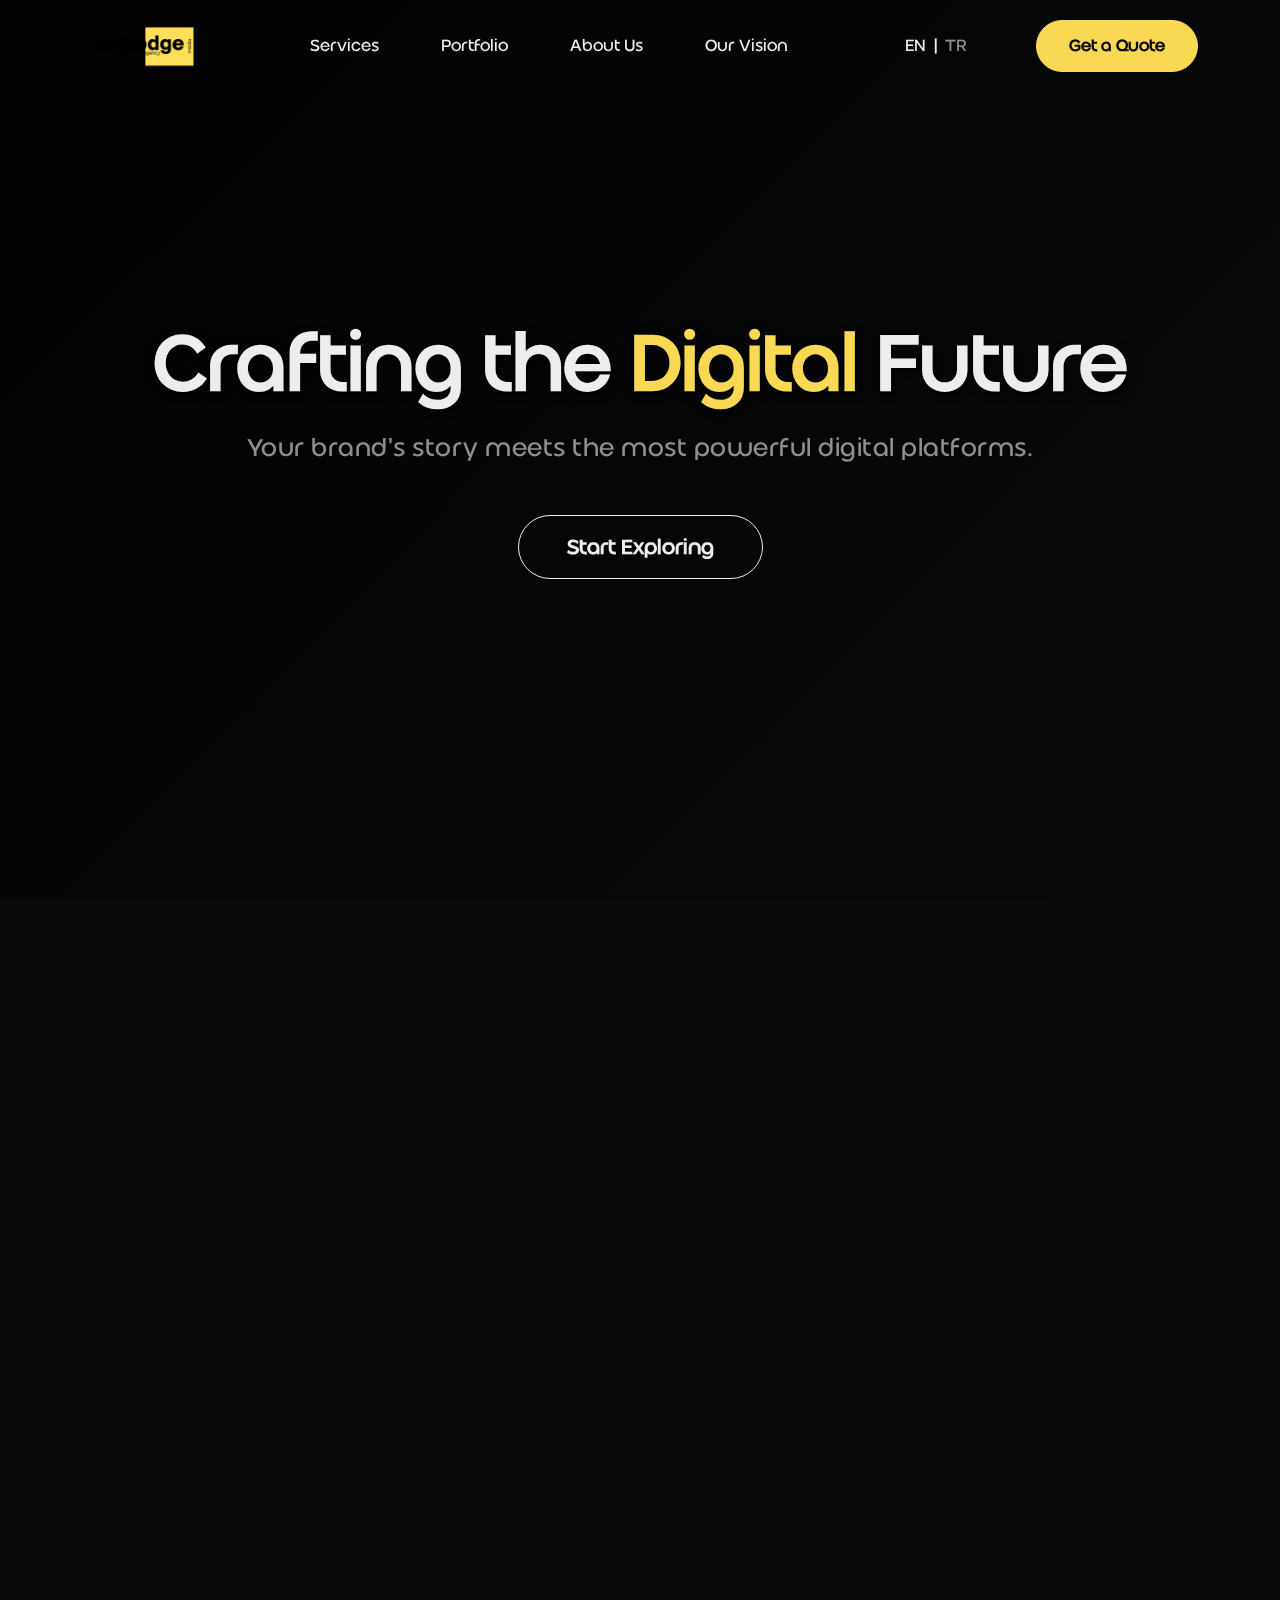
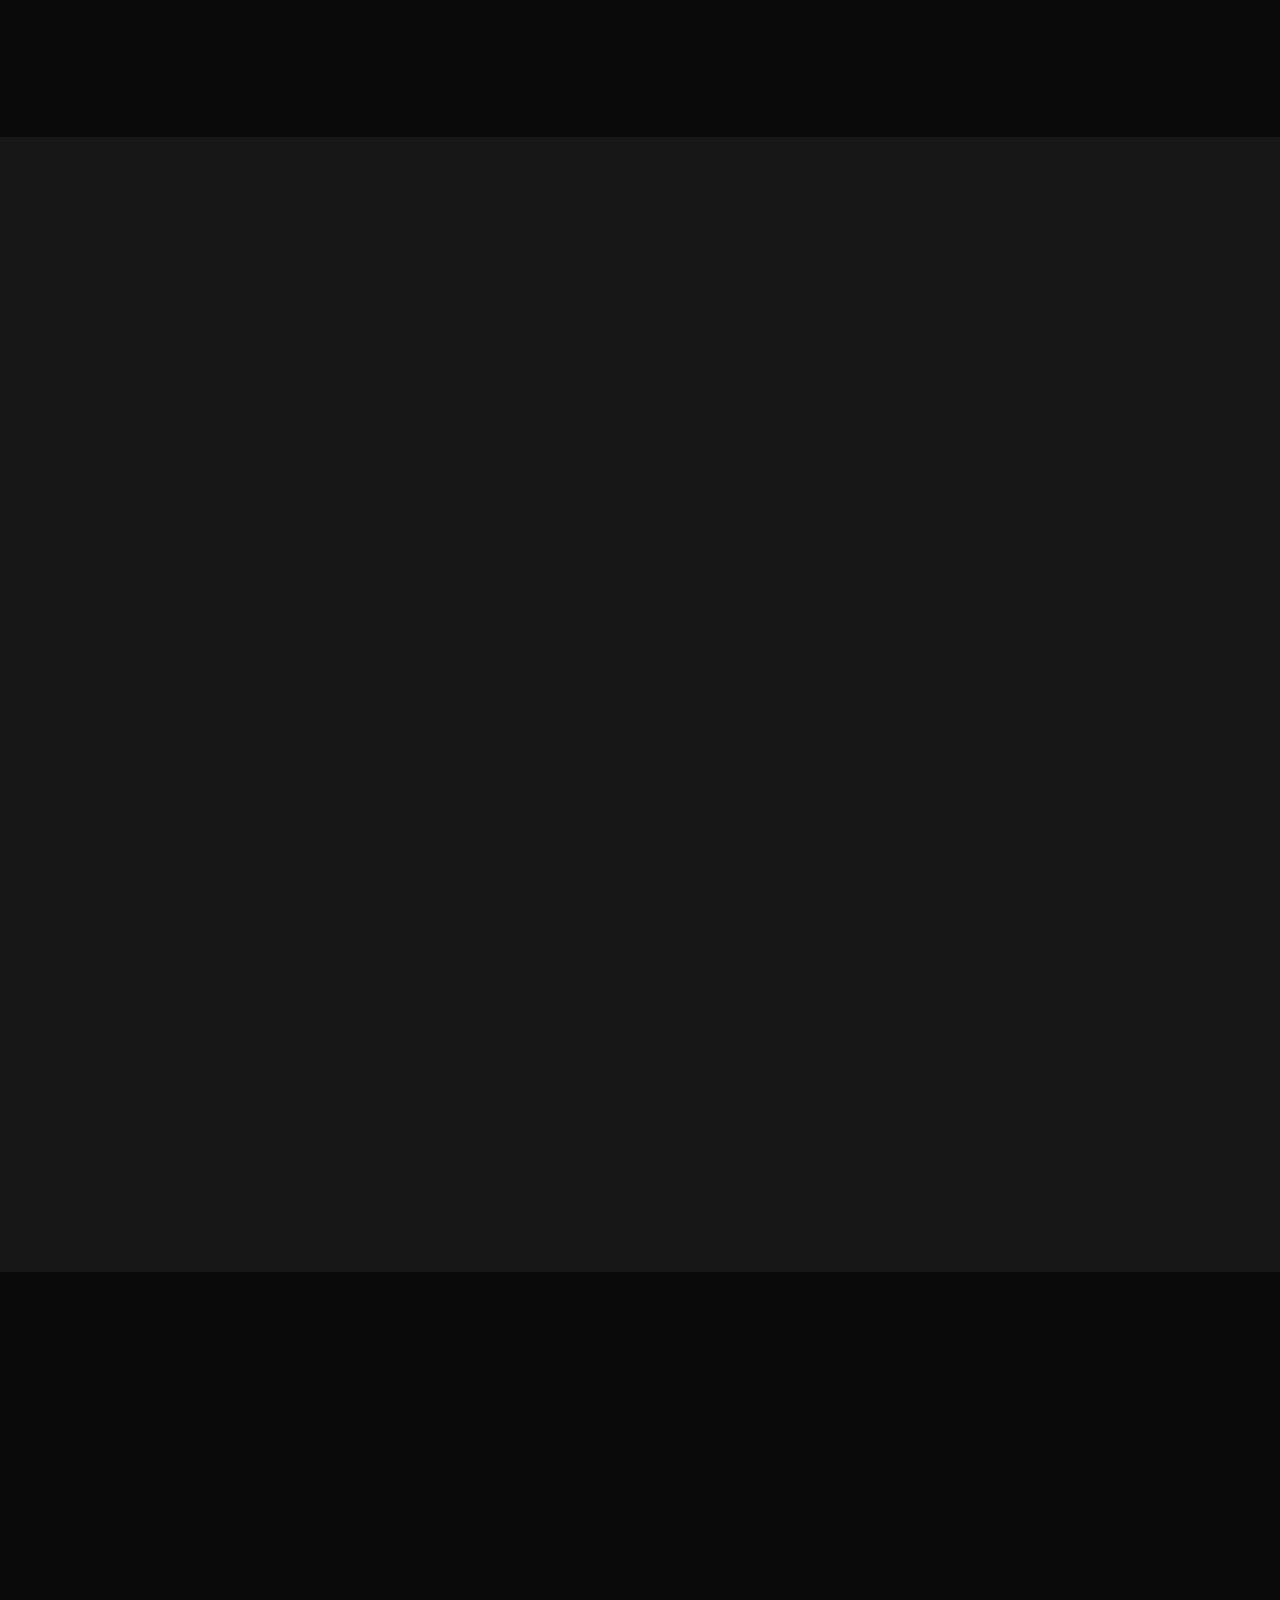
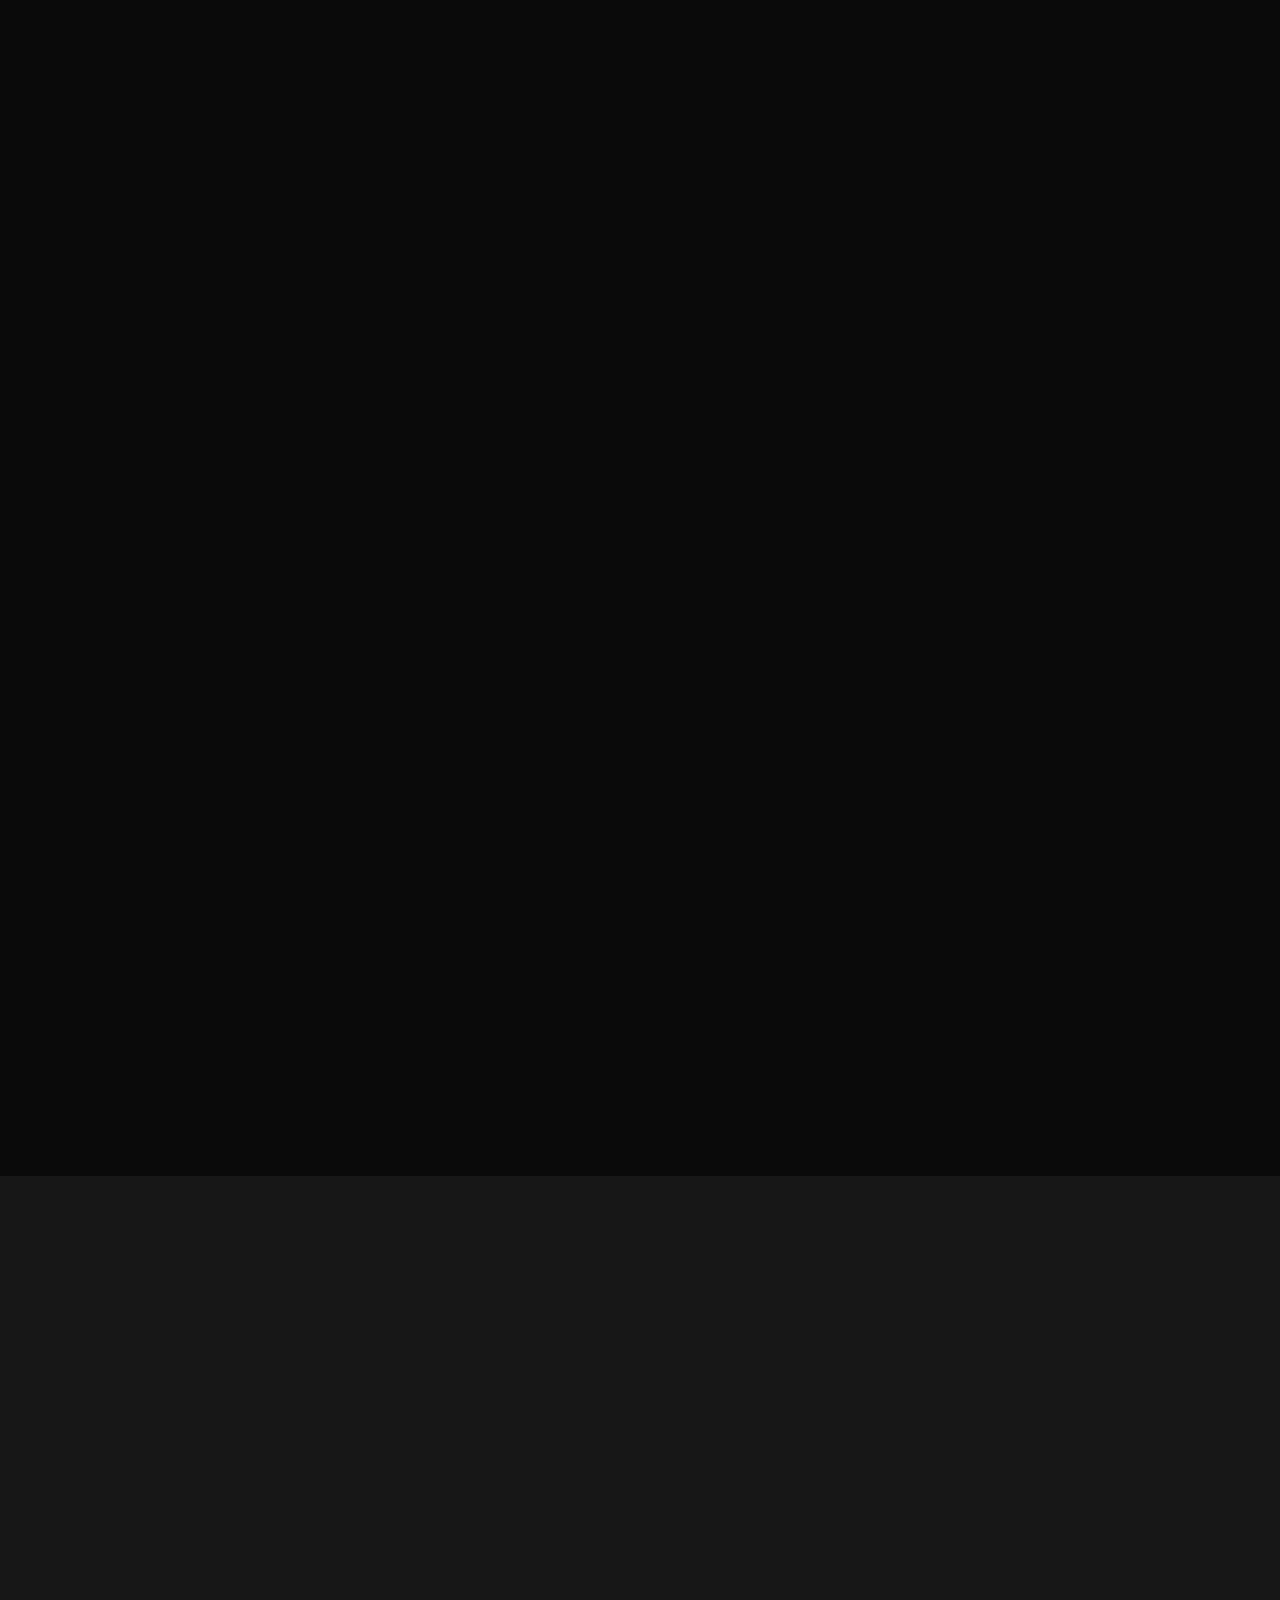
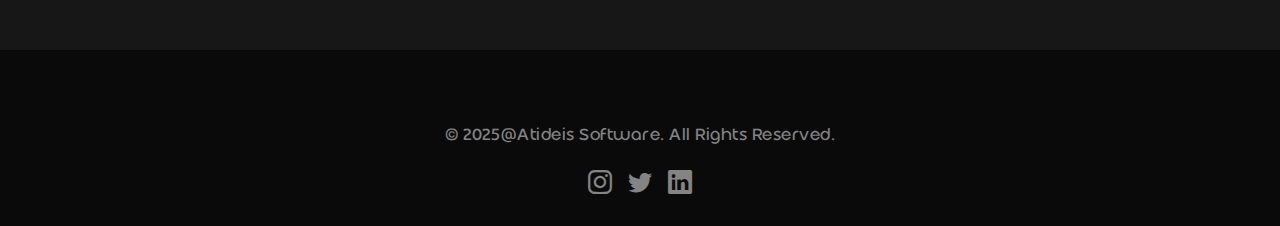
<file: index.html>
<!DOCTYPE html>
<html lang="tr">

<head>
    <meta charset="UTF-8">
    <meta name="viewport" content="width=device-width, initial-scale=1.0">
    <title data-lang-key="page_title">Biglodge Medya - Yaratıcılık, İnovasyon, Etki</title>
    <link rel="icon" type="image/x-icon" href="biglodge.png">
    <link href="https://cdn.jsdelivr.net/npm/bootstrap@5.3.0/dist/css/bootstrap.min.css" rel="stylesheet">

    <link rel="preconnect" href="https://fonts.googleapis.com">
    <link rel="preconnect" href="https://fonts.gstatic.com" crossorigin>
    <link href="https://fonts.googleapis.com/css2?family=Inter:wght@300;400;500;700&display=swap" rel="stylesheet">
    <link rel="stylesheet" href="https://cdn.jsdelivr.net/npm/bootstrap-icons@1.11.1/font/bootstrap-icons.css">

    <link href="https://unpkg.com/aos@2.3.1/dist/aos.css" rel="stylesheet">

    <link rel="stylesheet" href="style.css">
</head>

<body>

    <header class="main-header fixed-top py-3">
        <div class="container d-flex justify-content-between align-items-center">
            <a class="navbar-brand logo" href="index.html">
                <img src="biglodge.png" alt="Biglodge Medya Logosu" class="navbar-logo">
            </a>
            <nav class="d-none d-lg-block">
                <ul class="nav">
                    <li class="nav-item"><a class="nav-link" href="#services" data-lang-key="nav_services">Hizmetler</a></li>
                    <li class="nav-item"><a class="nav-link" href="#portfolio" data-lang-key="nav_portfolio">Portfolyo</a></li>
                    <li class="nav-item"><a class="nav-link" href="#about" data-lang-key="nav_about">Hakkımızda</a></li>
                    <li class="nav-item"><a class="nav-link" href="#vision" data-lang-key="nav_vision">Vizyonumuz</a></li>
                </ul>
            </nav>
            
            <div class="lang-switch d-flex align-items-center ms-3 d-none d-lg-block">
                <a href="#" class="lang-btn" data-lang="en">EN</a>
                <span class="mx-1">|</span>
                <a href="#" class="lang-btn" data-lang="tr">TR</a>
            </div>
            <a href="https://wa.me/905052840093?text=Merhaba,%20Biglodge%20Medya%20web%20sitesinden%20ulaşıyorum.%20Bir%20teklif%20almak%20istiyorum."
                class="btn btn-primary d-none d-lg-block animated-button" target="_blank"
                data-lang-key="nav_cta_button">Teklif Al</a>
            
            <button class="btn btn-dark d-lg-none menu-toggler" type="button" data-bs-toggle="offcanvas"
                data-bs-target="#offcanvasNavbar" aria-controls="offcanvasNavbar">
                <span class="navbar-toggler-icon"></span>
            </button>
        </div>
    </header>

    <div class="offcanvas offcanvas-end text-bg-dark" tabindex="-1" id="offcanvasNavbar"
        aria-labelledby="offcanvasNavbarLabel">
        <div class="offcanvas-header">
            <h5 class="offcanvas-title" id="offcanvasNavbarLabel" data-lang-key="menu_title">Menü</h5>
            <button type="button" class="btn-close btn-close-white" data-bs-dismiss="offcanvas" aria-label="Close"></button>
        </div>
        <div class="offcanvas-body">
            <ul class="navbar-nav justify-content-end flex-grow-1 pe-3">
                <li class="nav-item"><a class="nav-link" href="#services" data-lang-key="nav_services">Hizmetler</a></li>
                <li class="nav-item"><a class="nav-link" href="#portfolio" data-lang-key="nav_portfolio">Portfolyo</a></li>
                <li class="nav-item"><a class="nav-link" href="#about" data-lang-key="nav_about">Hakkımızda</a></li>
                <li class="nav-item"><a class="nav-link" href="#vision" data-lang-key="nav_vision">Vizyonumuz</a></li>

                <li class="nav-item mt-3">
                    <div class="d-flex justify-content-center">
                        <a href="#" class="lang-btn" data-lang="en">EN</a>
                        <span class="mx-2">|</span>
                        <a href="#" class="lang-btn" data-lang="tr">TR</a>
                    </div>
                </li>
                <li class="nav-item mt-3">
                    <a href="https://wa.me/905052840093?text=Merhaba,%20Biglodge%20Medya%20web%20sitesinden%20ulaşıyorum.%20Bir%20teklif%20almak%20istiyorum."
                       class="btn btn-primary w-100 animated-button" target="_blank"
                       data-lang-key="nav_cta_button">Teklif Al</a>
                </li>
            </ul>
        </div>
    </div>

    <main>
        <section id="home"
            class="hero-section text-center d-flex align-items-center justify-content-center text-white position-relative overflow-hidden">
            <div class="parallax-container">
                <div class="parallax-layer layer-0"></div>
                <div class="parallax-layer layer-1"></div>
                <div class="parallax-layer layer-2"></div>
            </div>

            <div class="hero-gradient-overlay"></div>
            <div class="container position-relative" data-aos="fade-up" data-aos-duration="1500">
                <h1 class="display-1 fw-bold mb-4"
                    data-aos="fade-up" data-aos-delay="200"
                    data-lang-key="hero_title"
                    data-lang-mode="html">
                    Dijitalin <span class="text-primary">Geleceğini</span> Tasarlıyoruz.
                </h1>
                <p class="lead mt-4 mb-5" data-aos="fade-up" data-aos-delay="400" data-lang-key="hero_subtitle">
                    Markanızın hikayesi, dijitalin en güçlü mecralarıyla buluşuyor.
                </p>
                <a href="#services" class="btn btn-outline-light btn-lg rounded-pill px-5 py-3 animated-button"
                    data-aos="fade-up" data-aos-delay="600" data-lang-key="hero_cta_button">
                    Keşfetmeye Başla
                </a>
            </div>
            <div class="scroll-down-indicator position-absolute bottom-0 mb-4" data-aos="fade-up" data-aos-delay="800">
                <a href="#services" class="text-white">
                    <i class="bi bi-chevron-down fs-2 animate-bounce"></i>
                </a>
            </div>
        </section>

        <section id="services" class="py-5 bg-dark-main">
            <div class="container text-center">
                <h2 class="display-4 fw-bold mb-5 text-white" data-aos="fade-right" data-lang-key="services_title">
                    Hizmetlerimiz
                </h2>
                <div class="row row-cols-1 row-cols-md-2 row-cols-lg-3 g-4">
                    <div class="col" data-aos="fade-up" data-aos-delay="100">
                        <div class="card service-card h-100 p-4 border-0 shadow-lg">
                            <i class="bi bi-camera-reels-fill fs-1 text-primary mb-3"></i>
                            <h5 class="card-title fw-bold" data-lang-key="service_video_prod_title">Video Prodüksiyon</h5>
                            <p class="card-text text-light-muted" data-lang-key="service_video_prod_text">Tanıtım filmlerinden reklam çekimlerine, yaratıcı videolarla markanızı öne çıkarın.</p>
                        </div>
                    </div>
                    <div class="col" data-aos="fade-up" data-aos-delay="200">
                        <div class="card service-card h-100 p-4 border-0 shadow-lg">
                            <i class="bi bi-broadcast-pin fs-1 text-primary mb-3"></i>
                            <h5 class="card-title fw-bold" data-lang-key="service_social_media_title">Sosyal Medya Yönetimi</h5>
                            <p class="card-text text-light-muted" data-lang-key="service_social_media_text">Hedef kitlenizle bağ kuran etkileşimli içerik stratejileri oluşturuyoruz.</p>
                        </div>
                    </div>
                    <div class="col" data-aos="fade-up" data-aos-delay="300">
                        <div class="card service-card h-100 p-4 border-0 shadow-lg">
                            <i class="bi bi-graph-up-arrow fs-1 text-primary mb-3"></i>
                            <h5 class="card-title fw-bold" data-lang-key="service_digital_ad_title">Dijital Reklamcılık</h5>
                            <p class="card-text text-light-muted" data-lang-key="service_digital_ad_text">Doğru kanallarda, doğru kitleye ulaşarak yatırım getirinizi artırın.</p>
                        </div>
                    </div>
                    <div class="col" data-aos="fade-up" data-aos-delay="400">
                        <div class="card service-card h-100 p-4 border-0 shadow-lg">
                            <i class="bi bi-code-square fs-1 text-primary mb-3"></i>
                            <h5 class="card-title fw-bold" data-lang-key="service_web_design_title">Web Tasarım & Geliştirme</h5>
                            <p class="card-text text-light-muted" data-lang-key="service_web_design_text">Markanıza özel, modern ve kullanıcı dostu web siteleri tasarlıyoruz.</p>
                        </div>
                    </div>
                    <div class="col" data-aos="fade-up" data-aos-delay="500">
                        <div class="card service-card h-100 p-4 border-0 shadow-lg">
                            <i class="bi bi-palette-fill fs-1 text-primary mb-3"></i>
                            <h5 class="card-title fw-bold" data-lang-key="service_graphic_design_title">Grafik Tasarım</h5>
                            <p class="card-text text-light-muted" data-lang-key="service_graphic_design_text">Logodan kurumsal kimliğe, markanızın görsel dilini oluşturuyoruz.</p>
                        </div>
                    </div>
                    <div class="col" data-aos="fade-up" data-aos-delay="600">
                        <div class="card service-card h-100 p-4 border-0 shadow-lg">
                            <i class="bi bi-megaphone-fill fs-1 text-primary mb-3"></i>
                            <h5 class="card-title fw-bold" data-lang-key="service_pr_comm_title">PR & Medya İletişimi</h5>
                            <p class="card-text text-light-muted" data-lang-key="service_pr_comm_text">Markanızın hedef kitlenizle doğru iletişim kurmasını sağlıyoruz.</p>
                        </div>
                    </div>
                </div>
            </div>
        </section>

        <section id="portfolio" class="py-5 bg-dark-alt">
            <div class="container text-center">
                <h2 class="display-4 fw-bold mb-5 text-white" data-aos="fade-left" data-lang-key="portfolio_title">Öne Çıkan İşlerimiz</h2>
                <div class="row g-4">
                    <div class="col-md-6 col-lg-4" data-aos="fade-up" data-aos-delay="100">
                        <div class="card portfolio-item border-0 shadow-lg">
                            <img src="food/f1.jpeg" class="card-img-top" alt="Proje 1">
                            <div class="card-body p-4">
                                <h5 style="color: white;" class="card-title fw-bold" data-lang-key="portfolio_item_food_title">Yemek</h5>
                                <p class="card-text text-light-muted" data-lang-key="portfolio_item_food_text">
                                    Damaklarda iz bırakan lezzetleri, görsel bir şölene dönüştürdüğümüz özel bir gastronomi projesi
                                </p>
                            </div>
                        </div>
                    </div>
                    <div class="col-md-6 col-lg-4" data-aos="fade-up" data-aos-delay="200">
                        <div class="card portfolio-item border-0 shadow-lg">
                            <img src="food/d36.jpeg" class="card-img-top" alt="Proje 2">
                            <div class="card-body p-4">
                                <h5 style="color: white;" class="card-title fw-bold" data-lang-key="portfolio_item_dessert_title">Tatlı</h5>
                                <p class="card-text text-light-muted" data-lang-key="portfolio_item_dessert_text">
                                    Şekerin büyülü dünyasını, her karesinde tutku ve sanatı birleştiren fotoğraf çekimleriyle yakaladık.
                                </p>
                            </div>
                        </div>
                    </div>
                    <div class="col-md-6 col-lg-4" data-aos="fade-up" data-aos-delay="300">
                        <div class="card portfolio-item border-0 shadow-lg">
                            <img src="food/fl3.jpeg" class="card-img-top" alt="Proje 3">
                            <div class="card-body p-4">
                                <h5 style="color: white;" class="card-title fw-bold" data-lang-key="portfolio_item_music_title">Canlı müzik/ Moda</h5>
                                <p class="card-text text-light-muted" data-lang-key="portfolio_item_music_text">
                                    Sahnenin enerjisini, müzisyenin duygularını ve kalabalığın coşkusunu ölümsüzleştiren anlar yakaladık
                                </p>
                            </div>
                        </div>
                    </div>
                </div>
                <button class="btn btn-primary mt-5 px-5 py-3 rounded-pill animated-button" data-aos="zoom-in"
                    data-aos-delay="700" onclick="window.location.href='portfolio.html';"
                    data-lang-key="portfolio_cta_button">
                    Tüm İşleri Görüntüle
                </button>
            </div>
        </section>

        <section id="about" class="py-5 bg-dark-main">
            <div class="container">
                <div class="row align-items-center">
                    <div class="col-md-6 text-center text-md-start mb-4 mb-md-0" data-aos="fade-right" data-aos-delay="100">
                        <div class="about-logo-wrapper">
                            <img src="biglodge.png" class="img-fluid rounded-3 shadow about-img" alt="Biglodge Ekibi">
                        </div>
                    </div>
                    <div class="col-md-6 text-white text-center text-md-start" data-aos="fade-left" data-aos-delay="200">
                        <h2 class="display-5 fw-bold mb-4" data-lang-key="about_title">Biz Kimiz?</h2>
                        <p class="lead" data-lang-key="about_lead_text">
                            Biglodge Medya, 2023 yılından bu yana medya ve reklamcılık sektöründe yenilikçi çözümler sunan bir ekibin eseridir.
                            Her projeye özgün bir bakış açısıyla yaklaşarak, müşterilerimizin hikayelerini en etkili şekilde anlatmayı hedefliyoruz.
                        </p>
                        <p class="text-light-muted" data-lang-key="about_text">
                            Yaratıcılık ve stratejiyi bir araya getirerek, markanızın dijital dünyada öne çıkmasını sağlıyor, kalıcı izler bırakıyoruz.
                            Başarınız bizim başarımızdır.
                        </p>
                        <a href="#vision" class="btn btn-outline-light mt-3 animated-button"
                           data-lang-key="about_cta_button">Vizyonumuzu Keşfedin</a>
                    </div>
                </div>
            </div>
        </section>

        <section id="vision" class="split-section d-flex flex-column flex-lg-row">
            <div class="split-left" data-aos="fade-right" data-aos-duration="1500">
                <div class="split-image-container">
                    <img src="biglodge-about.jpeg" alt="Vizyonumuz" class="img-fluid split-image">
                </div>
            </div>
            <div class="split-right d-flex align-items-center justify-content-center bg-dark-alt" data-aos="fade-left" data-aos-duration="1500">
                <div class="p-4 p-lg-5 text-center text-lg-start">
                    <h2 class="display-3 fw-bold mb-4"
                        data-lang-key="vision_title"
                        data-lang-mode="html">
                        <span class="text-primary">Geleceği Şekillendiriyoruz.</span>
                    </h2>
                    <p class="lead mb-4" data-aos="fade-up" data-aos-delay="100" data-lang-key="vision_lead_text">
                        Biz sadece medya üretmiyoruz, potansiyelinizi ortaya çıkaran stratejik ortaklıklar kuruyoruz.
                    </p>
                    <div class="mt-5 text-start">
                        <div class="mb-4" data-aos="fade-up" data-aos-delay="200">
                            <h5 class="fw-bold d-flex align-items-center mb-2" data-lang-key="vision_idea_title">
                                <i class="bi bi-star-fill text-primary me-2"></i>Özgün Fikirler
                            </h5>
                            <p class="text-light-muted" data-lang-key="vision_idea_text">
                                Her projeye benzersiz bir bakış açısı getirerek, klişelerin ötesine geçiyoruz.
                            </p>
                        </div>
                        <div class="mb-4" data-aos="fade-up" data-aos-delay="300">
                            <h5 class="fw-bold d-flex align-items-center mb-2" data-lang-key="vision_tech_title">
                                <i class="bi bi-tools text-primary me-2"></i>Teknolojik Çözümler
                            </h5>
                            <p class="text-light-muted" data-lang-key="vision_tech_text">
                                En son teknolojileri kullanarak işlerinizi dijital dönüşüme hazırlıyoruz.
                            </p>
                        </div>
                        <div data-aos="fade-up" data-aos-delay="400">
                            <h5 class="fw-bold d-flex align-items-center mb-2" data-lang-key="vision_passion_title">
                                <i class="bi bi-heart-fill text-primary me-2"></i>Tutku ve Adanmışlık
                            </h5>
                            <p class="text-light-muted" data-lang-key="vision_passion_text">
                                Yaptığımız her işe tutkuyla yaklaşıyor, en iyi sonuçlar için çabalıyoruz.
                            </p>
                        </div>
                    </div>
                    <a href="portfolio.html" class="btn btn-outline-light btn-lg mt-5 animated-button"
                       data-aos="zoom-in" data-aos-delay="500" data-lang-key="portfolio_cta_button">Daha Fazla Keşfet</a>
                </div>
            </div>
        </section>

        <section id="contact" class="py-5 bg-dark-alt">
            <div class="container text-center">
                <h2 class="display-4 fw-bold mb-5 text-white" data-aos="fade-up" data-lang-key="contact_title">Bizimle İletişime Geçin</h2>
                <p class="lead text-white-50 mb-4" data-aos="fade-up" data-aos-delay="100" data-lang-key="contact_subtitle">
                    Yaratıcı projeleriniz ve iş birliği fırsatları için bize ulaşın.
                </p>
                <div class="row justify-content-center g-4 mt-5">
                    <div class="col-md-4" data-aos="fade-up" data-aos-delay="200">
                        <div class="contact-item p-4 rounded-3 h-100">
                            <i class="bi bi-phone-fill fs-2 text-primary mb-3"></i>
                            <h5 class="fw-bold" data-lang-key="contact_phone_title">Telefon</h5>
                            <a href="tel:+905052840093" class="d-block text-white-50">+90 (505) 284 00 93</a>
                        </div>
                    </div>
                    <div class="col-md-4" data-aos="fade-up" data-aos-delay="300">
                        <div class="contact-item p-4 rounded-3 h-100">
                            <i class="bi bi-envelope-fill fs-2 text-primary mb-3"></i>
                            <h5 class="fw-bold" data-lang-key="contact_email_title">E-posta</h5>
                            <a href="mailto:biglodge41@gmail.com" class="d-block text-white-50">biglodge41@gmail.com</a>
                        </div>
                    </div>
                    <div class="col-md-4" data-aos="fade-up" data-aos-delay="400">
                        <div class="contact-item p-4 rounded-3 h-100">
                            <i class="bi bi-geo-alt-fill fs-2 text-primary mb-3"></i>
                            <h5 class="fw-bold" data-lang-key="contact_address_title">Adres</h5>
                            <p class="text-white-50 mb-0">İstanbul, Türkiye</p>
                        </div>
                    </div>
                </div>
            </div>
        </section>

    </main>

    <footer class="bg-dark-main text-white-50 py-4 mt-5">
        <div class="container text-center">
            <p>&copy; 2025@Atideis Software. <span data-lang-key="footer_rights">Tüm Hakları Saklıdır.</span></p>
            <div class="d-flex justify-content-center gap-3 fs-4 mt-3">
                <a href="https://www.instagram.com/biglodgemedia/" class="text-white-50 social-icon-link"><i class="bi bi-instagram"></i></a>
                <a href="#" class="text-white-50 social-icon-link"><i class="bi bi-twitter"></i></a>
                <a href="#" class="text-white-50 social-icon-link"><i class="bi bi-linkedin"></i></a>
            </div>
        </div>
    </footer>

    <script src="https://cdn.jsdelivr.net/npm/bootstrap@5.3.0/dist/js/bootstrap.bundle.min.js"></script>

    <script src="https://unpkg.com/aos@2.3.1/dist/aos.js"></script>
    <script>
        AOS.init({ once: true, mirror: false });
    </script>

    <script>
        // Header scroll state
        document.addEventListener('DOMContentLoaded', function () {
            const header = document.querySelector('.main-header');
            const heroSection = document.querySelector('.hero-section');

            const observer = new IntersectionObserver((entries) => {
                entries.forEach(entry => {
                    if (!entry.isIntersecting) {
                        header.classList.add('scrolled');
                    } else {
                        header.classList.remove('scrolled');
                    }
                });
            }, { rootMargin: '-50px 0px 0px 0px', threshold: 0 });

            if (heroSection) observer.observe(heroSection);
        });

        // Parallax
        document.addEventListener('mousemove', function (e) {
            const layers = document.querySelectorAll('.parallax-layer');
            const heroSection = document.getElementById('home');

            if (heroSection) {
                const x = (e.clientX / window.innerWidth) * 2 - 1;
                const y = (e.clientY / window.innerHeight) * 2 - 1;

                layers.forEach((layer, index) => {
                    let speedX = (index + 1) * 15;
                    let speedY = (index + 1) * 10;
                    const transformX = -x * speedX;
                    const transformY = -y * speedY;
                    layer.style.transform = `translate(${transformX}px, ${transformY}px)`;
                });
            }
        });

        // Offcanvas close on link click
        document.querySelectorAll('.offcanvas .nav-link').forEach(link => {
            link.addEventListener('click', function () {
                const offcanvasElement = document.getElementById('offcanvasNavbar');
                const offcanvas = bootstrap.Offcanvas.getInstance(offcanvasElement);
                if (offcanvas) offcanvas.hide();
            });
        });

        // --- i18n ---
        const langBtns = document.querySelectorAll('.lang-btn');
        const defaultLang = 'en';
        let currentLang = localStorage.getItem('lang') || defaultLang;

        async function loadLanguage(lang) {
            try {
                const response = await fetch(`lang/${lang}.json`);
                const data = await response.json();
                return data;
            } catch (error) {
                console.error("Dil dosyası yüklenirken hata oluştu:", error);
                return null;
            }
        }

        function updateContent(langData) {
            if (!langData) return;

            document.querySelectorAll('[data-lang-key]').forEach(el => {
                const key = el.getAttribute('data-lang-key');
                if (!langData[key]) return;

                const mode = el.getAttribute('data-lang-mode') || 'text';
                const val = langData[key];

                if (mode === 'html') {
                    el.innerHTML = val; // Güvenilir yerel JSON
                } else {
                    el.textContent = val;
                }
            });
        }

        async function setLanguage(lang) {
            const langData = await loadLanguage(lang);
            if (langData) {
                updateContent(langData);
                localStorage.setItem('lang', lang);
                currentLang = lang;

                // aktif buton stili
                langBtns.forEach(btn => {
                    if (btn.getAttribute('data-lang') === lang) {
                        btn.classList.add('active-lang');
                    } else {
                        btn.classList.remove('active-lang');
                    }
                });
            }
        }

        langBtns.forEach(btn => {
            btn.addEventListener('click', (e) => {
                e.preventDefault();
                const lang = e.currentTarget.getAttribute('data-lang');
                setLanguage(lang);
            });
        });

        // init
        setLanguage(currentLang);
    </script>
</body>
</html>
</file>
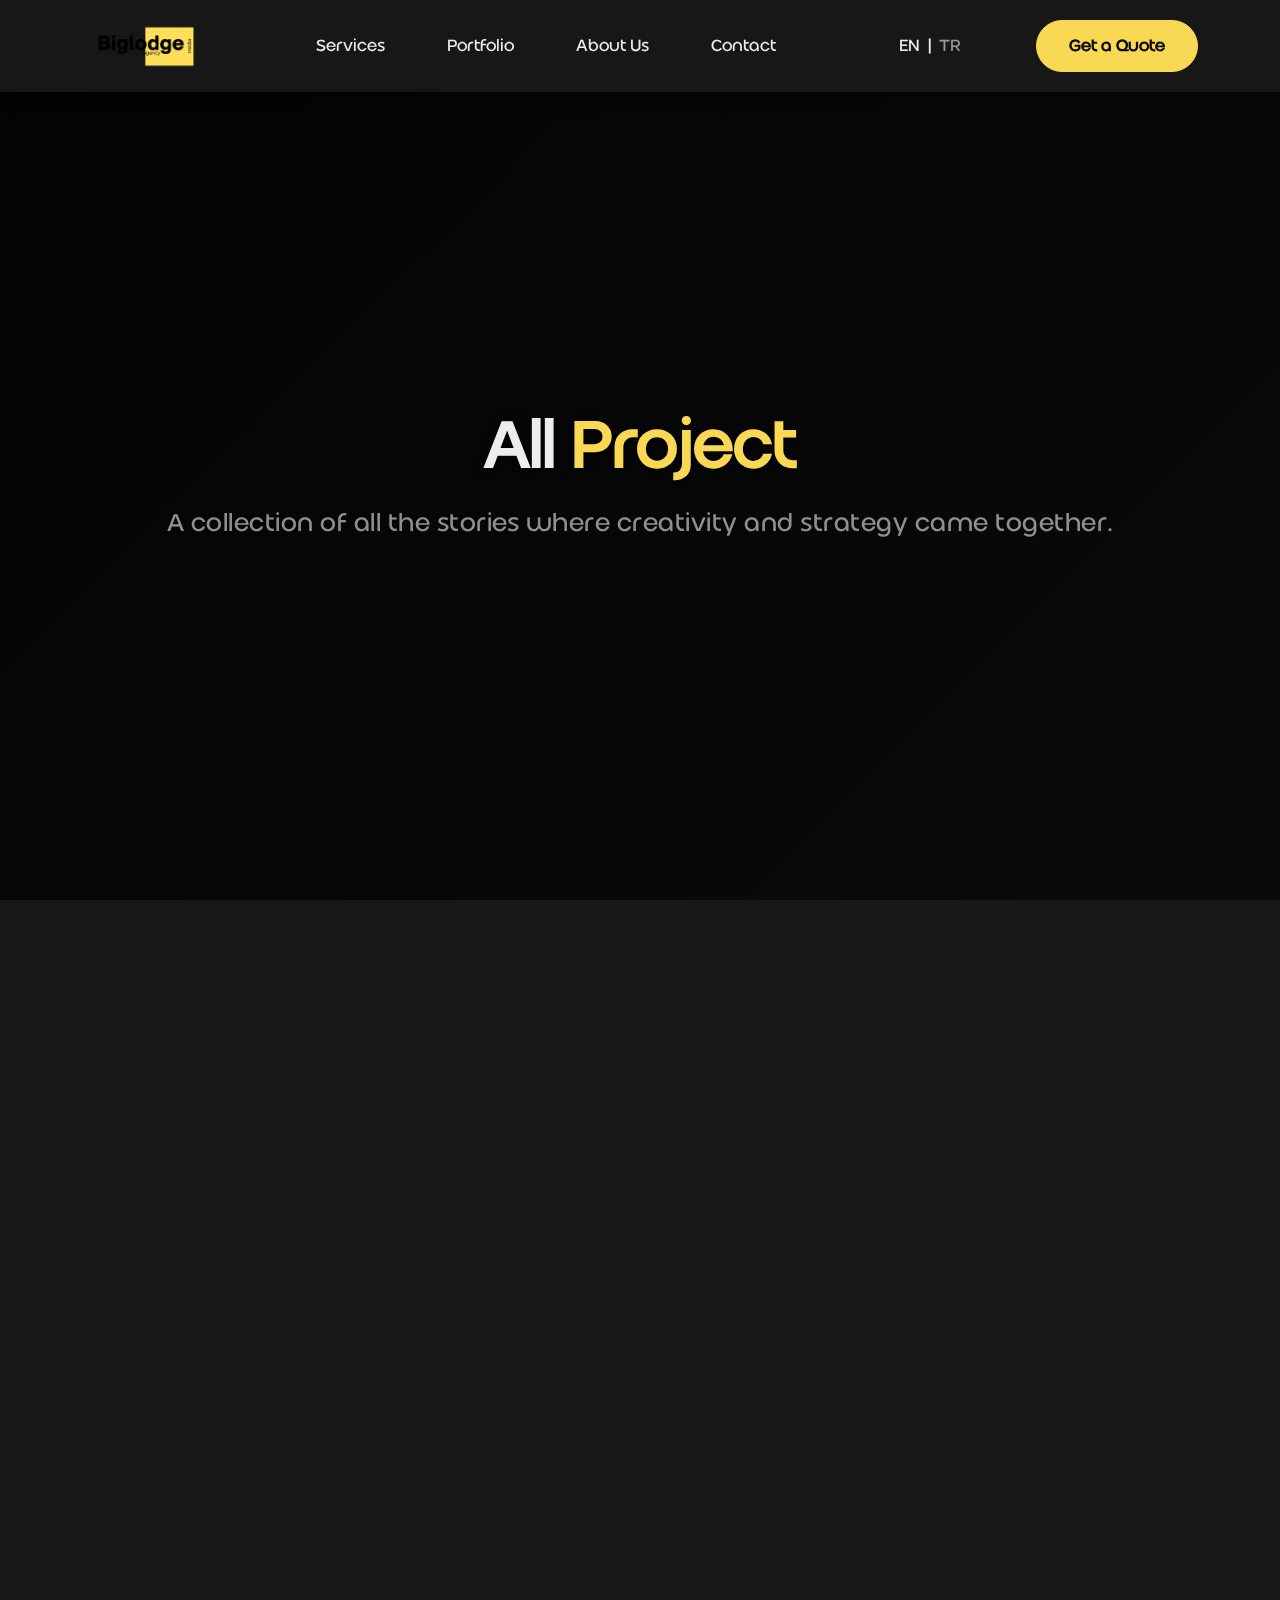
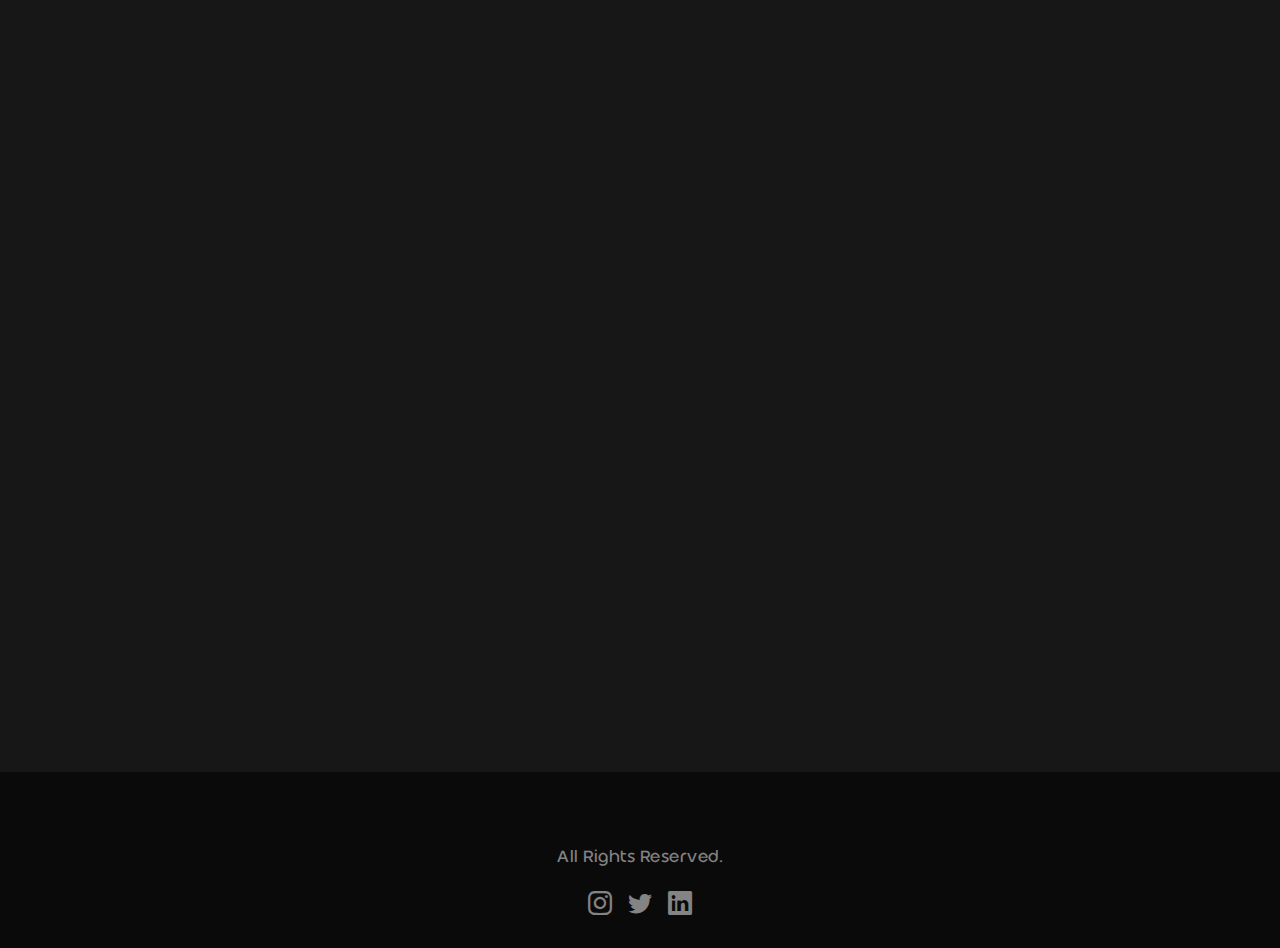
<file: portfolio.html>
<!DOCTYPE html>
<html lang="tr">

<head>
    <meta charset="UTF-8">
    <meta name="viewport" content="width=device-width, initial-scale=1.0">
    <title>Biglodge Medya - Tüm Projeler</title>
    <link rel="icon" type="image/x-icon" href=biglodge.png>

    <link href="https://cdn.jsdelivr.net/npm/bootstrap@5.3.0/dist/css/bootstrap.min.css" rel="stylesheet">

    <link rel="preconnect" href="https://fonts.googleapis.com">
    <link rel="preconnect" href="https://fonts.gstatic.com" crossorigin>
    <link href="https://fonts.googleapis.com/css2?family=Inter:wght@300;400;500;700&display=swap" rel="stylesheet">
    <link rel="stylesheet" href="https://cdn.jsdelivr.net/npm/bootstrap-icons@1.11.1/font/bootstrap-icons.css">

    <link href="https://unpkg.com/aos@2.3.1/dist/aos.css" rel="stylesheet">

    <link rel="stylesheet" href="style.css">
</head>

<body>

    <header class="main-header fixed-top py-3 scrolled">
        <div class="container d-flex justify-content-between align-items-center">
            <a class="navbar-brand logo" href="index.html">
                <img src="biglodge.png" alt="Biglodge Medya Logosu" class="navbar-logo">
            </a>
            <nav class="d-none d-lg-block">
                <ul class="nav">
                    <li class="nav-item"><a class="nav-link" href="index.html#services"
                            data-lang-key="nav_services">Hizmetler</a></li>
                    <li class="nav-item"><a class="nav-link active" href="portfolio.html"
                            data-lang-key="nav_portfolio">Portfolyo</a></li>
                    <li class="nav-item"><a class="nav-link" href="index.html#about"
                            data-lang-key="nav_about">Hakkımızda</a></li>
                    <li class="nav-item"><a class="nav-link" href="index.html#contact"
                            data-lang-key="nav_contact">İletişim</a></li>
                </ul>
            </nav>
            <div class="lang-switch d-flex align-items-center ms-3 d-none d-lg-block">
                <a href="#" class="lang-btn" data-lang="en">EN</a>
                <span class="mx-1">|</span>
                <a href="#" class="lang-btn" data-lang="tr">TR</a>
            </div>
            <a href="https://wa.me/905052840093?text=Merhaba,%20Biglodge%20Medya%20web%20sitesinden%20ulaşıyorum.%20Bir%20teklif%20almak%20istiyorum."
                class="btn btn-primary d-none d-lg-block animated-button" target="_blank"
                data-lang-key="nav_cta_button">Teklif Al</a>
            <button class="btn btn-dark d-lg-none menu-toggler" type="button" data-bs-toggle="offcanvas"
                data-bs-target="#offcanvasNavbar" aria-controls="offcanvasNavbar">
                <span class="navbar-toggler-icon"></span>
            </button>
        </div>
    </header>

    <div class="offcanvas offcanvas-end bg-dark-main" tabindex="-1" id="offcanvasNavbar"
        aria-labelledby="offcanvasNavbarLabel">
        <div class="offcanvas-header border-bottom border-secondary">
            <h5 class="offcanvas-title text-white" id="offcanvasNavbarLabel" data-lang-key="nav_menu">Menü</h5>
            <button type="button" class="btn-close btn-close-white" data-bs-dismiss="offcanvas"
                aria-label="Close"></button>
        </div>
        <div class="offcanvas-body">
            <ul class="navbar-nav justify-content-end flex-grow-1 pe-3">
                <li class="nav-item"><a class="nav-link" href="index.html#services" data-bs-dismiss="offcanvas"
                        data-lang-key="nav_services">Hizmetler</a></li>
                <li class="nav-item"><a class="nav-link active" href="portfolio.html" data-bs-dismiss="offcanvas"
                        data-lang-key="nav_portfolio">Portfolyo</a></li>
                <li class="nav-item"><a class="nav-link" href="index.html#about" data-bs-dismiss="offcanvas"
                        data-lang-key="nav_about" >Hakkımızda</a></li>
                <li class="nav-item"><a class="nav-link" href="portfolio.html#contact" data-bs-dismiss="offcanvas"
                        data-lang-key="nav_contact" >İletişim</a></li>
                <li class="nav-item mt-3">
                    <div class="d-flex justify-content-center">
                        <a href="#" class="lang-btn" data-lang="en">EN</a>
                        <span class="mx-2">|</span>
                        <a href="#" class="lang-btn" data-lang="tr">TR</a>
                    </div>
                </li>
                <li class="nav-item mt-3"><a
                        href="https://wa.me/905052840093?text=Merhaba,%20Biglodge%20Medya%20web%20sitesinden%20ulaşıyorum.%20Bir%20teklif%20almak%20istiyorum."
                        class="btn btn-primary w-100 animated-button" target="_blank"
                        data-lang-key="nav_cta_button">Teklif Al</a></li>

            </ul>
        </div>
    </div>

    <main>
        <section
            class="hero-section text-center d-flex align-items-center justify-content-center text-white portfolio-hero-section position-relative overflow-hidden">
            <div class="parallax-container">
                <div class="parallax-layer portfolio-layer-0"></div>
                <div class="parallax-layer portfolio-layer-1"></div>
                <div class="parallax-layer portfolio-layer-2"></div>
            </div>
            <div class="hero-gradient-overlay"></div>
            <div class="container position-relative" data-aos="fade-up" data-aos-duration="1500">
                <h1 class="display-3 fw-bold mb-4" data-aos="fade-up" data-aos-delay="200"
                    data-lang-key="portfolio_page_title" data-lang-mode="html">
                    Tüm <span class="text-primary">Projelerimiz</span>
                </h1>
                <p class="lead mt-4 mb-5" data-aos="fade-up" data-aos-delay="400"
                    data-lang-key="portfolio_page_subtitle">
                    Yaratıcılık ve stratejinin birleştiği tüm hikayelerimiz.
                </p>
            </div>
        </section>

        <section id="all-portfolio" class="py-5 bg-dark-alt">
            <div class="container text-center">
                <div class="row g-4">
                    <div class="col-md-6 col-lg-4" data-aos="fade-up" data-aos-delay="100">
                        <div class="card portfolio-item border-0 shadow-lg">
                            <img src="food/f1.jpeg" class="card-img-top" alt="Proje 1">
                            <div class="card-body p-4">
                                <h5 style="color: white;" class="card-title fw-bold"
                                    data-lang-key="portfolio_item_food_title">Yemek</h5>
                                <p class="card-text text-white-50" data-lang-key="portfolio_item_food_text">Damaklarda
                                    iz bırakan lezzetleri, görsel bir şölenet dönüştürdüğümüz özel bir gastronomi
                                    projesi.</p>
                                <a href="#" class="btn btn-primary mt-3 animated-button portfolio-trigger"
                                    data-bs-toggle="modal" data-bs-target="#projectModal"
                                    data-project-title-key="portfolio_modal_title_food"
                                    data-project-text-key="portfolio_modal_text_food"
                                    data-bs-images="food/f2.jpeg,food/f3.jpeg,food/f4.jpeg,food/f5.jpeg,food/f6.jpeg,food/f7.jpeg,food/f8.jpeg,food/f9.jpeg,food/f10.jpeg,food/f11.jpeg,food/f12.jpeg,food/f13.jpeg,food/f14.jpeg,food/f15.jpeg,food/f16.jpeg,food/f17.jpeg,food/f18.jpeg,food/f19.jpeg"
                                    data-lang-key="portfolio_modal_cta">Detayları Gör</a>
                            </div>
                        </div>
                    </div>
                    <div class="col-md-6 col-lg-4" data-aos="fade-up" data-aos-delay="200">
                        <div class="card portfolio-item border-0 shadow-lg">
                            <img src="food/d36.jpeg" class="card-img-top" alt="Proje 2">
                            <div class="card-body p-4">
                                <h5 style="color: white;" class="card-title fw-bold"
                                    data-lang-key="portfolio_item_dessert_title">Tatlı</h5>
                                <p class="card-text text-white-50" data-lang-key="portfolio_item_dessert_text">Şekerin
                                    büyülü dünyasını, her karesinde tutku ve sanatı birleştiren fotoğraf çekimleriyle
                                    yakaladık.</p>
                                <a href="#" class="btn btn-primary mt-3 animated-button portfolio-trigger"
                                    data-bs-toggle="modal" data-bs-target="#projectModal"
                                    data-project-title-key="portfolio_modal_title_dessert"
                                    data-project-text-key="portfolio_modal_text_dessert"
                                    data-bs-images="food/d2.jpeg,food/d3.jpeg,food/d4.jpeg,food/d5.jpeg,food/d6.jpeg,food/d7.jpeg,food/d8.jpeg,food/d9.jpeg,food/d10.jpeg,food/d11.jpeg,food/d12.jpeg,food/d13.jpeg,food/d14.jpeg,food/d15.jpeg,food/d16.jpeg,food/d17.jpeg,food/d18.jpeg,food/d19.jpeg,food/d20.jpeg,food/d21.jpeg,food/d22.jpeg,food/d23.jpeg,food/d24.jpeg,food/d25.jpeg,food/d26.jpeg,food/d27.jpeg,food/d28.jpeg,food/d29.jpeg,food/d30.jpeg,food/d31.jpeg,food/d32.jpeg,food/d33.jpeg,food/d34.jpeg,food/d35.jpeg,food/d36.jpeg"
                                    data-lang-key="portfolio_modal_cta">Detayları Gör</a>
                            </div>
                        </div>
                    </div>
                    <div class="col-md-6 col-lg-4" data-aos="fade-up" data-aos-delay="300">
                        <div class="card portfolio-item border-0 shadow-lg">
                            <img src="food/fl3.jpeg" class="card-img-top" alt="Proje 3">
                            <div class="card-body p-4">
                                <h5 style="color: white;" class="card-title fw-bold"
                                    data-lang-key="portfolio_item_music_title">Canlı Müzik / Moda</h5>
                                <p class="card-text text-white-50" data-lang-key="portfolio_item_music_text">Sahnenin
                                    enerjisini, müzisyenin duygularını ve
                                    kalabalığın coşkusunu ölümsüzleştiren anlar yakaladık.</p>
                                <a href="#" class="btn btn-primary mt-3 animated-button portfolio-trigger"
                                    data-bs-toggle="modal" data-bs-target="#projectModal"
                                    data-project-title-key="portfolio_modal_title_music"
                                    data-project-text-key="portfolio_modal_text_music"
                                    data-bs-images="food/fl1.jpeg,food/fl2.jpeg,food/fl3.jpeg,food/fl4.jpeg,food/fl5.jpeg,food/fl6.jpeg,food/fl7.jpeg,food/fl8.jpeg,food/fl9.jpeg,food/fl10.jpeg,food/fl11.jpeg,food/fl12.jpeg,food/fl13.jpeg,food/fl14.jpeg,food/fl15.jpeg,food/fl16.jpeg,food/fl17.jpeg"
                                    data-lang-key="portfolio_modal_cta">Detayları Gör</a>
                            </div>
                        </div>
                    </div>
                </div>
            </div>
        </section>
    </main>


    <div class="modal fade" id="projectModal" tabindex="-1" aria-labelledby="projectModalLabel" aria-hidden="true">
        <div class="modal-dialog modal-dialog-centered modal-xl modal-dialog-scrollable">
            <div class="modal-content bg-dark-alt text-light">
                <div class="modal-header border-0 pb-0">
                    <button type="button" class="btn-close btn-close-white" data-bs-dismiss="modal"
                        aria-label="Close"></button>
                </div>
                <div class="modal-body p-0">
                    <div class="container-fluid">
                        <div class="row g-0 align-items-center">
                            <div class="col-lg-7 d-flex align-items-center justify-content-center p-4 p-lg-0">
                                <div class="col-lg-7 d-flex align-items-center justify-content-center p-4 p-lg-0">
                                    <div id="projectCarousel" class="carousel slide" data-bs-interval="false">
                                        <div class="carousel-inner" id="modal-carousel-inner">
                                        </div>
                                        <button class="carousel-control-prev" type="button"
                                            data-bs-target="#projectCarousel" data-bs-slide="prev">
                                            <span class="carousel-control-prev-icon" aria-hidden="true"></span>
                                            <span class="visually-hidden">Previous</span>
                                        </button>
                                        <button class="carousel-control-next" type="button"
                                            data-bs-target="#projectCarousel" data-bs-slide="next">
                                            <span class="carousel-control-next-icon" aria-hidden="true"></span>
                                            <span class="visually-hidden">Next</span>
                                        </button>
                                    </div>
                                </div>
                            </div>
                            <div class="col-lg-5 p-4 p-lg-5 d-flex flex-column justify-content-center">
                                <h3 class="modal-project-title text-primary fw-bold mb-3"></h3>
                                <p class="modal-project-text text-light-muted"></p>
                            </div>
                        </div>
                    </div>
                </div>
                <div class="modal-footer border-0">
                    <button type="button" class="btn btn-outline-light animated-button" data-bs-dismiss="modal"
                        data-lang-key="modal_close_button">Kapat</button>
                </div>
            </div>
        </div>
    </div>

    <section id="contact" class="py-5 bg-dark-alt">
        <div class="container text-center">
            <h2 class="display-4 fw-bold mb-5 text-white" data-aos="fade-up" data-lang-key="contact_title">Bizimle
                İletişime Geçin</h2>
            <p class="lead text-white-50 mb-4" data-aos="fade-up" data-aos-delay="100" data-lang-key="contact_subtitle">
                Yaratıcı projeleriniz ve iş birliği fırsatları için bize ulaşın.
            </p>
            <div class="row justify-content-center g-4 mt-5">
                <div class="col-md-4" data-aos="fade-up" data-aos-delay="200">
                    <div class="contact-item p-4 rounded-3 h-100">
                        <i class="bi bi-phone-fill fs-2 text-primary mb-3"></i>
                        <h5 class="fw-bold" data-lang-key="contact_phone_title">Telefon</h5>
                        <a href="tel:+905052840093" class="d-block text-white-50">+90 (505) 284 00 93</a>
                    </div>
                </div>
                <div class="col-md-4" data-aos="fade-up" data-aos-delay="300">
                    <div class="contact-item p-4 rounded-3 h-100">
                        <i class="bi bi-envelope-fill fs-2 text-primary mb-3"></i>
                        <h5 class="fw-bold" data-lang-key="contact_email_title">E-posta</h5>
                        <a href="mailto:biglodge41@gmail.com" class="d-block text-white-50">biglodge41@gmail.com</a>
                    </div>
                </div>
                <div class="col-md-4" data-aos="fade-up" data-aos-delay="400">
                    <div class="contact-item p-4 rounded-3 h-100">
                        <i class="bi bi-geo-alt-fill fs-2 text-primary mb-3"></i>
                        <h5 class="fw-bold" data-lang-key="contact_address_title">Adres</h5>
                        <p class="text-white-50 mb-0">İstanbul, Türkiye</p>
                    </div>
                </div>
            </div>
        </div>
    </section>
    <footer class="bg-dark-main text-white-50 py-4 mt-5">
        <div class="container text-center">
            <p data-lang-key="footer_rights">&copy; 2025@ Atideis . Tüm Hakları Saklıdır.</p>
            <div class="d-flex justify-content-center gap-3 fs-4 mt-3">
                <a href="https://www.instagram.com/biglodgemedia/" class="text-white-50 social-icon-link"><i
                        class="bi bi-instagram"></i></a>
                <a href="#" class="text-white-50 social-icon-link"><i class="bi bi-twitter"></i></a>
                <a href="#" class="text-white-50 social-icon-link"><i class="bi bi-linkedin"></i></a>
            </div>
        </div>
    </footer>

    <script src="https://cdn.jsdelivr.net/npm/bootstrap@5.3.0/dist/js/bootstrap.bundle.min.js"></script>

    <script src="https://unpkg.com/aos@2.3.1/dist/aos.js"></script>
    <script>
        AOS.init({
            once: true,
            mirror: false,
        });
    </script>

    <script>
        // Dil dosyalarını yükleyen fonksiyonu güncellendi
        async function loadLanguageData(lang) {
            try {
                const response = await fetch(`lang/${lang}.json`);
                const data = await response.json();
                return data;
            } catch (error) {
                console.error("Dil dosyası yüklenirken hata oluştu:", error);
                return null;
            }
        }

        // Metinleri sayfaya yerleştiren fonksiyon
        function updateContent(langData) {
            if (!langData) return;

            document.querySelectorAll('[data-lang-key]').forEach(el => {
                const key = el.getAttribute('data-lang-key');
                if (!langData[key]) return;

                const mode = el.getAttribute('data-lang-mode') || 'text';
                const val = langData[key];

                if (mode === 'html') {
                    el.innerHTML = val;   // vurgulu çeviri için
                } else {
                    el.textContent = val;
                }
            });
        }

        // Dil seçimine göre içeriği güncelle ve kaydet
        async function setLanguage(lang) {
            const langData = await loadLanguageData(lang);
            if (langData) {
                updateContent(langData);
                localStorage.setItem('lang', lang);

                // Aktif dil butonunu vurgula
                document.querySelectorAll('.lang-btn').forEach(btn => {
                    if (btn.getAttribute('data-lang') === lang) {
                        btn.classList.add('active-lang');
                    } else {
                        btn.classList.remove('active-lang');
                    }
                });
            }
        }

        // Modal penceresini açarken metinleri dinamik olarak güncelleyen kod
        const projectModal = document.getElementById('projectModal');
        projectModal.addEventListener('show.bs.modal', async event => {
            const button = event.relatedTarget;
            const titleKey = button.getAttribute('data-project-title-key');
            const textKey = button.getAttribute('data-project-text-key');
            const images = button.getAttribute('data-bs-images').split(',');

            const modalTitle = projectModal.querySelector('.modal-project-title');
            const modalText = projectModal.querySelector('.modal-project-text');
            const carouselInner = projectModal.querySelector('#modal-carousel-inner');

            const currentLang = localStorage.getItem('lang') || 'tr';
            const langData = await loadLanguageData(currentLang);

            if (langData) {
                modalTitle.textContent = langData[titleKey] || '';
                modalText.textContent = langData[textKey] || '';
            } else {
                modalTitle.textContent = 'Hata: Dil dosyası yüklenemedi';
                modalText.textContent = '';
            }

            carouselInner.innerHTML = '';
            images.forEach((imageUrl, index) => {
                const carouselItem = document.createElement('div');
                carouselItem.classList.add('carousel-item');
                if (index === 0) {
                    carouselItem.classList.add('active');
                }
                carouselItem.innerHTML = `<img src="${imageUrl.trim()}" class="d-block w-100 modal-image" alt="Proje Görseli ${index + 1}">`;
                carouselInner.appendChild(carouselItem);
            });
        });

        // Navigasyon menüsünü kapalı tutmak için olay dinleyicisi
        // Offcanvas menü linklerine tıklandığında menüyü kapat ve doğru bölüme git
        document.querySelectorAll('.offcanvas .nav-link').forEach(link => {
    link.addEventListener('click', function (e) {
      const hrefAttr = this.getAttribute('href') || '';
      const targetAttr = this.getAttribute('target') || '';
      if (!hrefAttr || targetAttr === '_blank') return; // yeni sekme: dokunma

      // URL'i mutlaklaştır
      const url = new URL(hrefAttr, window.location.href);
      const isSamePagePath = url.pathname === window.location.pathname;
      const hasHash = !!url.hash;

      // 1) Aynı sayfada bir #id varsa → kaydır
      if (isSamePagePath && hasHash && document.querySelector(url.hash)) {
        e.preventDefault();
        const offcanvasElement = document.getElementById('offcanvasNavbar');
        const offcanvas = bootstrap.Offcanvas.getInstance(offcanvasElement);
        if (offcanvas) offcanvas.hide();

        // Header sabit olduğundan üstten boşluk bırak
        const el = document.querySelector(url.hash);
        el.scrollIntoView({ behavior: 'smooth', block: 'start' });
        return;
      }

      // 2) Başka sayfa ya da aynı sayfa ama eleman bulunamadı → kesin yönlendirme
      e.preventDefault();
      const offcanvasElement = document.getElementById('offcanvasNavbar');
      const offcanvas = bootstrap.Offcanvas.getInstance(offcanvasElement);
      if (offcanvas) offcanvas.hide();

      setTimeout(() => {
        window.location.href = url.href;   // index.html#services gibi linkler kesin gider
      }, 150);
    });
  });

        // Dil değiştirme butonlarına olay dinleyicisi ekle
        document.querySelectorAll('.lang-btn').forEach(btn => {
            btn.addEventListener('click', (e) => {
                e.preventDefault();
                const lang = e.target.getAttribute('data-lang');
                setLanguage(lang);
            });
        });

        // Sayfa yüklendiğinde varsayılan veya kaydedilmiş dili ayarla
        setLanguage(localStorage.getItem('lang') || 'tr');
    </script>
</body>

</html>
</file>
<file: style.css>
/* CSS Değişkenleri - Renk Paleti ve Fontlar */ 
/* CSS Değişkenleri */

html, body {
    overflow-x: hidden;
  }
  

@font-face {
    font-family: 'Marble';
    src: url('fonts/TTF/marble-regular.ttf') format('truetype');
    font-weight: normal;
    font-style: normal;
}
:root {
    --dark-main: #0a0a0a;
    --dark-alt: #171717;
    --primary-color:#f9d854;
    --text-light: #ededed;
    --text-muted: rgba(237, 237, 237, 0.6);
    --font-heading: 'Marble', serif;
    --font-body: 'Marble', serif; /* Artık p etiketleri de Marble fontunu kullanacak */
}

body {
    font-family: var(--font-body);
    background-color: var(--dark-main);
    color: var(--text-light);
    line-height: 1.6;
    overflow-x: hidden;
}

h1, h2, h3, h4, h5, h6 {
    font-family: var(--font-heading);
    color: var(--text-light);
}

/* P etiketleri için özel font stili (okunabilirliği artırmak için) */
p {
    font-family: var(--font-body);
    font-weight: 300; /* Daha ince bir ağırlık */
    letter-spacing: 0.5px; /* Harf aralığı artırıldı */
}

.text-primary {
    color: var(--primary-color) !important;
}

.text-light-muted {
    color: var(--text-muted) !important;
}

.bg-dark-main {
    background-color: var(--dark-main) !important;
}

.bg-dark-alt {
    background-color: var(--dark-alt) !important;
}



.main-header .logo {
    display: flex;
    align-items: center;
    /* Logoyu içeren kapsayıcının maksimum yüksekliğini artırdık */
    height: 60px; /* Logo için daha fazla alan */
}

.navbar-logo {
    /* Logonun kendisi için maksimum yükseklik ve genişlik belirledik */
    max-height: 25vh; /* Kapsayıcının yüksekliğini aşmasın */
    max-width: 100%;  /* Kapsayıcının genişliğini aşmasın */
    height: auto;     /* En-boy oranını korur */
    width: auto;      /* En-boy oranını korur */
    
    /* Eğer logonuzun orijinal boyutu küçükse, bu değerleri deneyebilirsiniz */
    /* width: 150px;
    height: auto; */
}

/* BIGLODGE yazı stiline artık ihtiyacımız yok, bu kısmı silebilirsiniz */
/*
.main-header .logo span {
    font-weight: 700;
}
*/

/* Header Stil */
.main-header {
    background-color: transparent;
    transition: background-color 0.4s ease-in-out, box-shadow 0.4s ease-in-out;
    z-index: 1030;
    box-shadow: none;
}

.main-header.scrolled {
    background-color: var(--dark-alt);
    box-shadow: 0 4px 15px rgba(0, 0, 0, 0.3);
}

.main-header .logo {
    font-size: 1.8rem;
    font-weight: 700;
    letter-spacing: 1px;
    color: var(--text-light);
    text-decoration: none;
}
.main-header .logo span {
    font-weight: 700;
}

.main-header .nav-link {
    color: var(--text-light);
    font-weight: 500;
    margin: 0 15px;
    position: relative;
    transition: color 0.3s ease;
}

.main-header .nav-link::after {
    content: '';
    position: absolute;
    width: 0;
    height: 2px;
    bottom: -5px;
    left: 0;
    background-color: var(--primary-color);
    transition: width 0.3s ease-out;
}

.main-header .nav-link:hover::after {
    width: 100%;
}

.main-header .nav-link:hover {
    color: var(--primary-color);
}

.menu-toggler {
    border: none;
    background: transparent;
}
.menu-toggler .navbar-toggler-icon {
    background-image: url("data:image/svg+xml,%3csvg xmlns='http://www.w3.org/2000/svg' viewBox='0 0 30 30'%3e%3cpath stroke='rgba%28234, 234, 234, 1%29' stroke-linecap='round' stroke-miterlimit='10' stroke-width='2' d='M4 7h22M4 15h22M4 23h22'/%3e%3c/svg%3e");
}

/* Offcanvas Menü */
.offcanvas {
    background-color: var(--dark-alt) !important;
}
.offcanvas .nav-link {
    color: var(--text-light);
    padding: 10px 15px;
    transition: background-color 0.3s ease, color 0.3s ease;
}
.offcanvas .nav-link:hover {
    background-color: rgba(255, 255, 255, 0.05);
    color: var(--primary-color);
}

/* Hero Section */
.hero-section {
    min-height: 100vh;
    position: relative;
    overflow: hidden;
}

.parallax-container {
    position: absolute;
    top: -50px;
    left: -50px;
    width: calc(100% + 100px);
    height: calc(100% + 100px);
    z-index: 0;
}

.parallax-layer {
    position: absolute;
    top: 0;
    left: 0;
    width: 100%;
    height: 100%;
    background-position: center;
    background-repeat: no-repeat;
    background-size: cover;
    will-change: transform; /* Performans iyileştirmesi */
}

.layer-0 {
    background-image: url('https://picsum.photos/id/1069/1920/1080?blur=3'); /* blur=5'ten blur=3'e düşürüldü */
    filter: brightness(0.7); /* brightness(0.6)'dan brightness(0.7)'ye artırıldı */
}
.layer-1 {
    background-image: url('https://picsum.photos/id/111/1920/1080');
    filter: grayscale(60%) brightness(0.6); /* grayscale azaltıldı, brightness artırıldı */
    transform: scale(1.05);
}
.layer-2 {
    background-image: url('https://picsum.photos/id/160/1920/1080');
    filter: grayscale(30%) brightness(0.5); /* grayscale azaltıldı, brightness artırıldı */
    transform: scale(1.1);
}


.hero-gradient-overlay {
    position: absolute;
    top: 0;
    left: 0;
    width: 100%;
    height: 100%;
    background: linear-gradient(135deg, rgba(0,0,0,0.7) 0%, rgba(10,10,10,0.8) 100%); /* Gradyan koyuluğu azaltıldı */
    z-index: 1;
}

.hero-section .container {
    z-index: 2;
}

.hero-section h1 {
    font-size: clamp(2.5rem, 6vw, 5.5rem);
    letter-spacing: -1px;
    line-height: 1.1;
    text-shadow: 2px 2px 10px rgba(0,0,0,0.8);
}

.hero-section .lead {
    font-size: clamp(1.1rem, 2vw, 1.5rem);
    color: var(--text-muted);
}

.scroll-down-indicator {
    z-index: 2;
}

.animate-bounce {
    animation: bounce 2s infinite;
}

@keyframes bounce {
    0%, 20%, 50%, 80%, 100% {
        transform: translateY(0);
    }
    40% {
        transform: translateY(-10px);
    }
    60% {
        transform: translateY(-5px);
    }
}
/* Genel Buton Stilleri */
.btn-primary {
    background-color: var(--primary-color);
    border-color: var(--primary-color);
    color: var(--dark-main);
    font-weight: 600;
    padding: 0.8rem 2rem;
    border-radius: 50px;
    transition: all 0.3s ease;
}

.btn-primary:hover {
    background-color: #72E651;
    border-color: #72E651;
    color: var(--dark-main);
    transform: translateY(-2px);
    box-shadow: 0 8px 15px rgba(161, 255, 117, 0.2);
}

.btn-outline-light {
    color: var(--text-light);
    border-color: var(--text-light);
    font-weight: 600;
    padding: 0.8rem 2rem;
    border-radius: 50px;
    transition: all 0.3s ease;
}

.btn-outline-light:hover {
    color: var(--dark-main);
    background-color: var(--text-light);
    border-color: var(--text-light);
    transform: translateY(-2px);
    box-shadow: 0 8px 15px rgba(234, 234, 234, 0.1);
}

/* Animated Button (genel animasyonlar için) */
.animated-button {
    position: relative;
    overflow: hidden;
}
.animated-button::before {
    content: '';
    position: absolute;
    top: 50%;
    left: 50%;
    width: 0;
    height: 0;
    background: rgba(255, 255, 255, 0.1);
    border-radius: 50%;
    transform: translate(-50%, -50%);
    transition: width 0.4s ease, height 0.4s ease;
    z-index: 0;
}
.animated-button:hover::before {
    width: 200%;
    height: 200%;
}
.animated-button > * {
    position: relative;
    z-index: 1;
}

/* Servis Kartları */
.service-card {
    background-color: var(--dark-alt);
    color: var(--text-light);
    border-radius: 12px;
    transition: transform 0.4s ease, box-shadow 0.4s ease, background-color 0.4s ease;
    box-shadow: 0 5px 20px rgba(0, 0, 0, 0.2);
}

.service-card:hover {
    transform: translateY(-15px) scale(1.02);
    box-shadow: 0 15px 30px rgba(0, 0, 0, 0.4);
    background-color: var(--dark-main);
}

.service-card i {
    color: var(--primary-color);
    font-size: 3rem !important;
    margin-bottom: 1rem;
}

.service-card .card-title {
    font-size: 1.5rem;
    margin-bottom: 0.8rem;
}

/* Portfolyo Öğeleri */
.portfolio-item {
    background-color: var(--dark-alt); /* Kart arka plan rengi */
    border-radius: 12px; /* Kart köşelerini yuvarla */
    overflow: hidden; /* Taşmayı engellemek için en önemlisi */
    box-shadow: 0 4px 15px rgba(0, 0, 0, 0.3); /* Gölge efekti */
    height: 100%; /* Eğer kartlar düzgün hizalanmıyorsa */
    display: flex; /* İçeriğin düzeni için flexbox kullanabiliriz */
    flex-direction: column; /* İçeriği dikey olarak hizala */
}

.portfolio-item .img-wrapper {
    width: 100%;
    height: 100px; /* Görseller için sabit bir yükseklik belirleyelim */
    overflow: hidden; /* Görselin taşmasını engelle */
    border-top-left-radius: 12px; /* Sadece üst köşeleri yuvarla */
    border-top-right-radius: 12px;
}

.portfolio-item img {
    width: 100%; /* Görselin sarmalayıcıya tam oturmasını sağlar */
    height: 50%; /* Görselin sarmalayıcıya tam oturmasını sağlar */
    object-fit: cover; /* En-boy oranını koruyarak sarmalayıcıyı doldurur */
    display: block; /* Görselin altında oluşabilecek boşlukları engeller */
}


.portfolio-item:hover img {
    transform: scale(1.08);
}

.portfolio-item .card-body {
    padding: 1.5rem;
}

.portfolio-item .card-title {
    font-size: 1.4rem;
    margin-bottom: 0.5rem;
}

.portfolio-item .btn-outline-primary {
    color: var(--primary-color);
    border-color: var(--primary-color);
    transition: all 0.3s ease;
}

.portfolio-item .btn-outline-primary:hover {
    background-color: var(--primary-color);
    color: var(--dark-main);
}


/* Portfolyo Sayfasına Özel Hero Stili */
.hero-section.portfolio-hero-section {
    min-height: 100vh; /* Daha kompakt bir başlık alanı */
    padding-top: 100px;
}
.hero-section.portfolio-hero-section h1 {
    font-size: clamp(2.5rem, 5vw, 4.5rem); /* Portfolyo başlığı daha küçük */
}

/* Portfolyo Parallax Görselleri */
.portfolio-layer-0 {
    background-image: url('https://picsum.photos/id/433/1920/1080?blur=3'); /* Farklı bir görsel, blur 3 */
    filter: brightness(0.7); /* Parlaklık artırıldı */
}
.portfolio-layer-1 {
    background-image: url('https://picsum.photos/id/409/1920/1080'); /* Farklı bir görsel */
    filter: grayscale(60%) brightness(0.6); /* Ayarlar */
    transform: scale(1.05);
}
.portfolio-layer-2 {
    background-image: url('https://picsum.photos/id/426/1920/1080'); /* Farklı bir görsel */
    filter: grayscale(30%) brightness(0.5); /* Ayarlar */
    transform: scale(1.1);
}

/* Hero gradyanı, portfolyo sayfası için biraz daha şeffaf olabilir */
.hero-section.portfolio-hero-section .hero-gradient-overlay {
    background: linear-gradient(135deg, rgba(0,0,0,0.6) 0%, rgba(10,10,10,0.7) 100%); /* Biraz daha şeffaf gradyan */
}

/* Hakkımızda Bölümü Görsel */
.about-img {
    border: 5px solid var(--primary-color);
    object-fit: cover;
    height: 100%;
    max-height: 500px;
}
/* About Bölümündeki Logo Görseli için Düzenleme */
.about-logo-wrapper {
    background-color: var(--dark-alt); /* Logoyu saran kutuya hafifçe daha açık bir arka plan */
   /* padding: 20px; /* Logoyla kutu arasında boşluk bırakır */
    border-radius: 12px; /* Köşeleri yuvarlar */
    display: inline-block; /* İçeriğine göre genişler */
    box-shadow: 0 4px 15px rgba(0, 0, 0, 0.4); /* Hafif gölge */
    transition: background-color 0.3s ease; /* Hover efekti için */
}

/* Eğer logoyu doğrudan .about-img olarak kullanıyorsanız, sadece bu kısım yeterli olabilir */
.about-img {
    border: 5px solid var(--primary-color);
    object-fit: cover;
    height: 100%;
    max-height: 500px;
    width: auto; /* Görselin orijinal en-boy oranını korur */
    display: block; /* Blok elementi yapar */
    margin: 0 auto; /* Ortalamak için */
}

/* Eğer logonun kendisi siyahsa ve koyu arka planda kayboluyorsa, bu kısım önemli */
.about-logo-wrapper img {
    /* VEYA daha basit bir çözüm: */
     filter: drop-shadow(0 0 5px rgba(255,255,255,0.7));
}

/* Hover efekti eklemek isterseniz (isteğe bağlı) */
.about-logo-wrapper:hover {
    background-color: var(--dark-main); /* Hover'da eski rengine dönebilir */
}
/* Yeni Dikey Bloklar Bölümü Stili */
.split-section {
    min-height: 80vh; /* Minimum yükseklik korunsun */
    overflow: hidden;
    /* Dikey bloklar mobil veya küçük ekranlarda alt alta gelsin */
    flex-direction: column;
}

.split-left {
    flex: 1;
    position: relative;
    overflow: hidden;
    /* Mobil cihazlarda görselin daha iyi görünmesi için sabit bir yükseklik verelim */
    min-height: 400px; /* Görselin yüksekliğini biraz azaltalım */
}

.split-right {
    flex: 1;
    padding: 2rem;
    display: flex; /* İçeriği ortalamak için flexbox kullanalım */
    align-items: center; /* Dikeyde ortala */
    justify-content: center; /* Yatayda ortala */
    min-height: 50vh; /* Mobil cihazlarda metin bloğunun da yeterli yüksekliği olsun */
}

.split-image-container {
    height: 100%;
    width: 100%;
    position: absolute;
    top: 0;
    left: 0;
    overflow: hidden;
}

.split-image {
    width: 100%;
    height: 100%;
    object-fit: cover; /* Görselin oranlarını koruyarak kapsayıcıyı doldurmasını sağlar */
    object-position: center; /* Görselin merkezini odak noktası yapar */
    filter: grayscale(80%) brightness(0.8);
    transition: filter 0.5s ease;
}

.split-left:hover .split-image {
    filter: grayscale(0%) brightness(1);
}

.split-right .lead {
    max-width: 600px;
    margin: 0 auto;
}

/* Masaüstü görünümü için (992px ve üzeri) */
@media (min-width: 992px) {
    .split-section {
        flex-direction: row; /* Masaüstünde yan yana gelsin */
    }
    .split-left {
        min-height: 80vh; /* Daha büyük ekranlarda daha yüksek olsun */
        min-width: 45%; /* Sol blokun genişliğini sabitleriz */
        max-width: 55%; /* Sağ blokun esnekliğini sağlarız */
    }
    .split-right {
        min-height: 80vh;
        text-align: left; /* Metni sola hizala */
        justify-content: flex-start; /* Yatayda sola yasla */
        padding-left: 5rem; /* Sol taraftan daha fazla boşluk bırakalım */
    }
    .split-right .p-4 {
        text-align: left; /* İç metni sola hizala */
    }
}

/* Küçük tabletler ve büyük telefonlar için (768px - 991px) */
@media (min-width: 768px) and (max-width: 991.98px) {
    .split-left {
        min-height: 500px; /* Tabletlerde görselin biraz daha büyük olmasını sağlayalım */
    }
}


/*Contact area*/



/* İletişim Bölümü Stilleri */
.contact-item {
    background-color: var(--dark-main);
    border: 1px solid rgba(255, 255, 255, 0.1);
    transition: transform 0.3s ease, background-color 0.3s ease;
}

.contact-item:hover {
    transform: translateY(-10px);
    background-color: var(--dark-alt);
}

.contact-item h5 {
    font-family: var(--font-body);
    font-weight: 700;
}

.contact-item a {
    text-decoration: none;
    transition: color 0.3s ease;
}

.contact-item a:hover {
    color: var(--primary-color) !important;
}

/* Footer Sosyal Medya İkonları */
.social-icon-link {
    transition: color 0.3s ease, transform 0.3s ease;
}

.social-icon-link:hover {
    color: var(--primary-color) !important;
    transform: translateY(-3px) scale(1.1);
}

/* Responsive Düzenlemeler */
@media (min-width: 992px) {
    .split-section {
        flex-direction: row;
    }
    .split-left, .split-right {
        min-height: 80vh;
    }
}
@media (max-width: 991.98px) {
    .main-header .nav-link {
        margin: 0 10px;
        font-size: 0.9rem;
    }
    .hero-section h1 {
        font-size: 3rem;
    }
    .hero-section .lead {
        font-size: 1.2rem;
    }
    .about-img {
        max-height: 350px;
    }
}

@media (max-width: 767.98px) {
    .main-header .logo {
        font-size: 1.5rem;
    }
    .hero-section h1 {
        font-size: 2.5rem;
    }
    .hero-section .lead {
        font-size: 1rem;
    }
    .about-img {
        max-height: 350px;
    }
}



/* Modal İçindeki Slayt Gösterisi ve Görsel Düzenlemeleri */
.carousel-inner {
    border-radius: 1rem;
    overflow: hidden;
    width: 100%;
    /* Sabit bir en-boy oranı belirleyelim, 4:3 gibi */
    aspect-ratio: 4 / 3;
}

.carousel-item {
    height: 100%;
}

.carousel-item img {
    width: 100%;
    height: 100%;
    object-fit: contain; /* Görselin oranını bozmadan sığdırır */
    max-width: 100%;
    max-height: 100%;
}

.carousel-control-prev-icon,
.carousel-control-next-icon {
    filter: drop-shadow(0 0 5px rgba(0,0,0,0.5)); /* Okların görünürlüğünü artırır */
}





/* Dil Seçim Butonları */
.lang-btn {
    text-decoration: none;
    color: var(--text-muted);
    font-weight: 500;
    transition: color 0.3s ease;
}

.lang-btn:hover,
.lang-btn.active-lang {
    color: var(--text-light);
}
</file>
